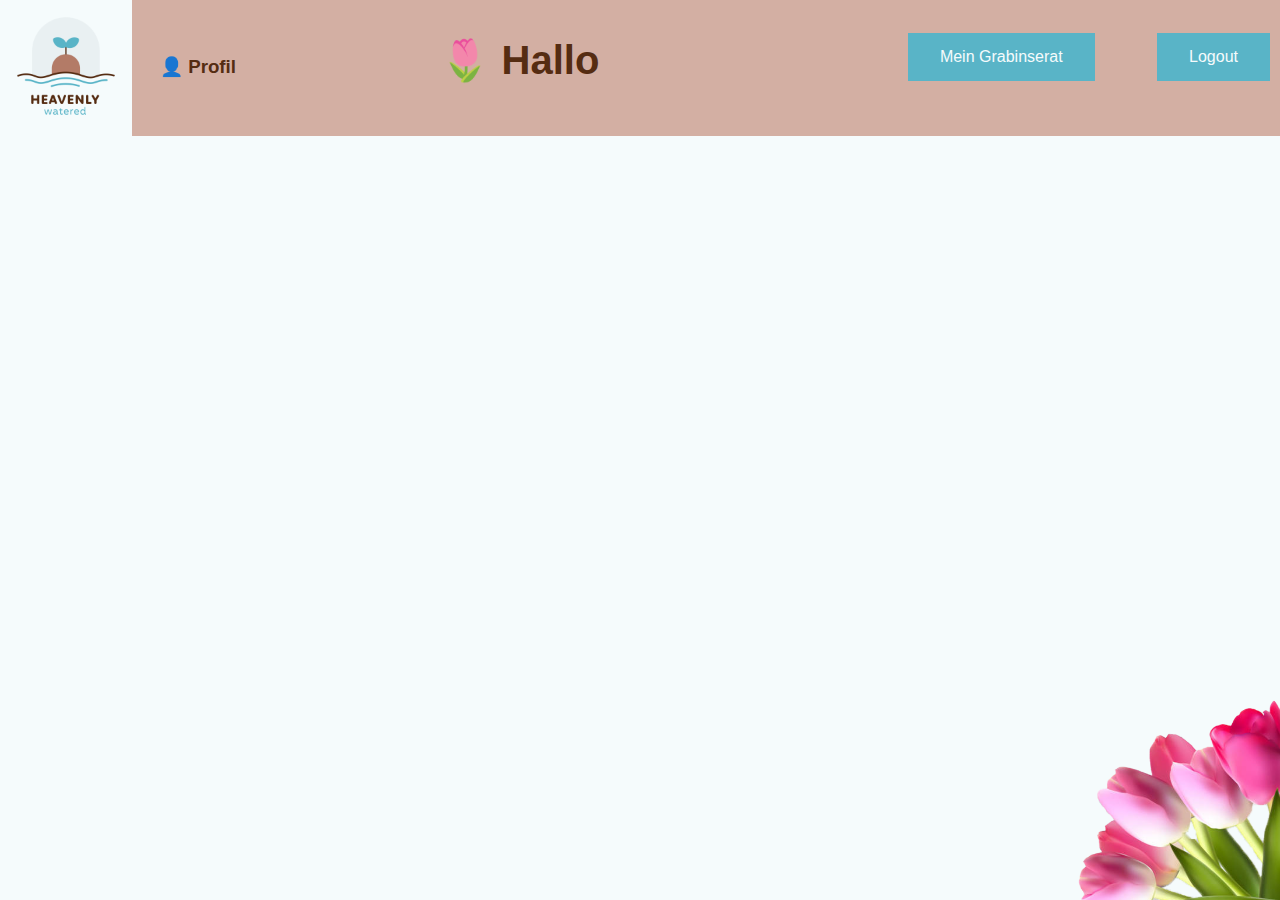
<file: index.html>
<!DOCTYPE html>
<html lang="en">
<head>
    <meta charset="UTF-8">
    <meta http-equiv="X-UA-Compatible" content="IE=edge">
    <meta name="viewport" content="width=device-width, initial-scale=1.0">
    <title>Document</title>

    <link rel="stylesheet" href="css/style.css">
</head>
<body>

    <header class="flex">

        <div class="container-logo">
            <a href="https://372401-5.web.fhgr.ch/"> <img id="bildlogo" src="/img/Heavenly_Watered_Wortbild_logo.png" alt="Logo Heavenly Watered" width="100" height="100"></a>
        </div>

        <div class="container-header">

            <h1>🌷 Hallo <span id="username"> </span>  </h1>

        </div>

        <nav class="container-header">

            <a href="/grab.html">

                <button id="neuesInserat"> Mein Grabinserat </button>
                
            </a>

            <a href="/login.html">
                
                <button id="logout" onclick="logout()"> Logout </button>
        </a>
        </nav>

    </header>

    <div id="Profil">
        <a href="/profil.html">
    
            <h3>👤 Profil</h3>
            
        </a>
    </div>

    <div id="liste-Inserat"> </div>
    <div id="tooltip"> </div>
    <div id="InseratContainer"></div>
    
    <body onkeydown="konamiCode(event)">
    
        <img id="bildblumen" src="/img/blumen.png" alt="Image Blumen" width="350" height="350"></a>


    <script src="js/script.js"></script>
</body>
</html>
</file>
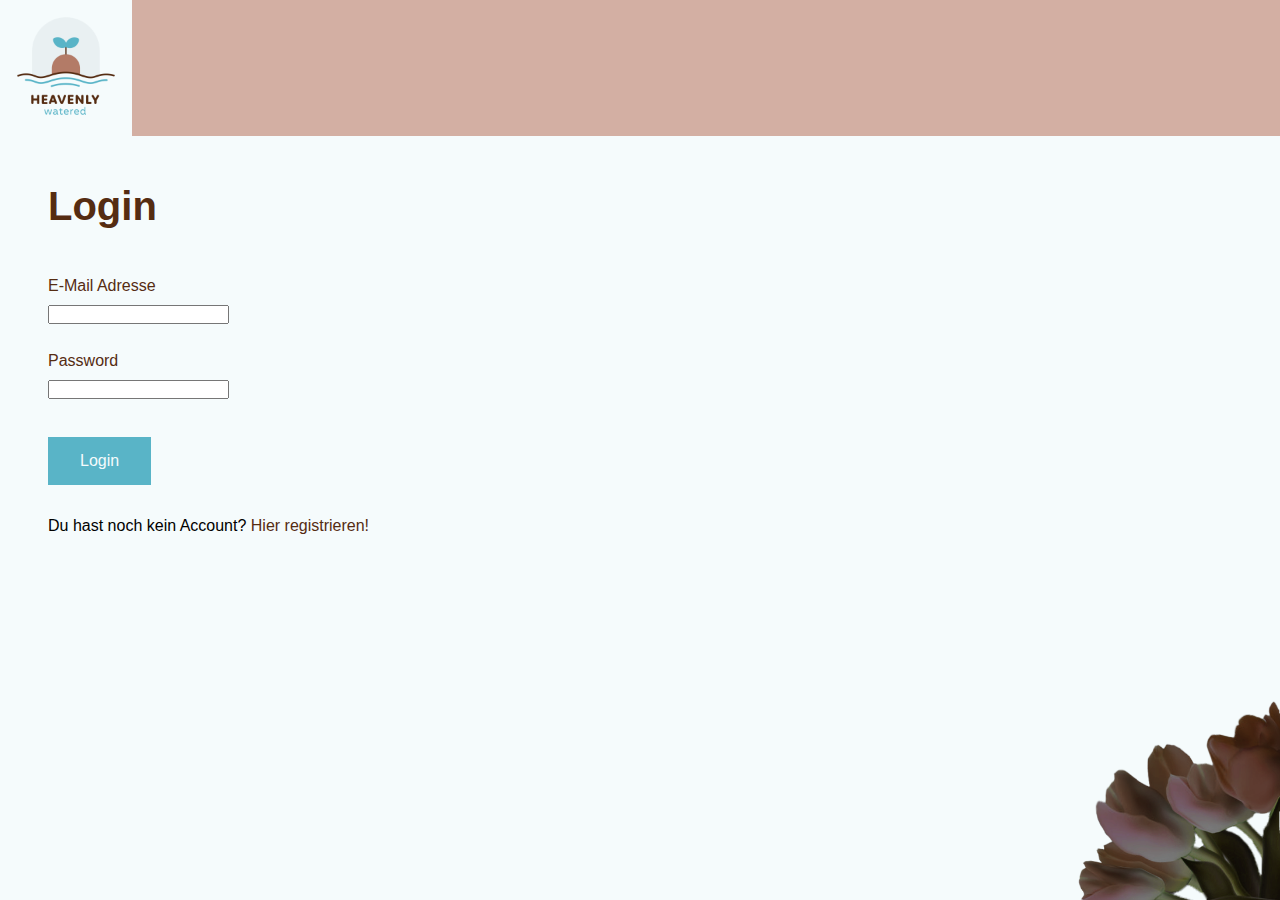
<file: login.html>
<!DOCTYPE html>
<html lang="en">
<head>
    <meta charset="UTF-8">
    <meta http-equiv="X-UA-Compatible" content="IE=edge">
    <meta name="viewport" content="width=device-width, initial-scale=1.0">
    <link rel="stylesheet" type="text/css" href="css/style.css" />

    <title>Login</title>
</head>
<body>

    <header class="flex">

        <div class="container-logo">
            <a href="https://372401-5.web.fhgr.ch/">  <img id="bildlogo" src="/img/Heavenly_Watered_Wortbild_logo.png" alt="Logo Heavenly Watered" width="100" height="100"></a>

        </div>

        <div class="container-header">

        </div>

    </header>

    <div id="BodyContainer">
    <h1>Login</h1>

    <label for="">E-Mail Adresse</label> <br>
    <input type="email" id="email"> <br><br>

    <label for="">Password</label> <br>
    <input type="password" id="password"> <br><br>

    <button onclick="login()">Login</button>
    <p>Du hast noch kein Account?  <a href="https://372401-5.web.fhgr.ch/registrieren.html">Hier registrieren!</a> </p>

    <p id="nachricht"></p>
</div>
<img id="bildblumen" src="/img/blumen_verwelkt.png" alt="Image Blumen" width="350" height="350"></a>

    <script src="js/login.js"></script>

</body>
</html>
</file>
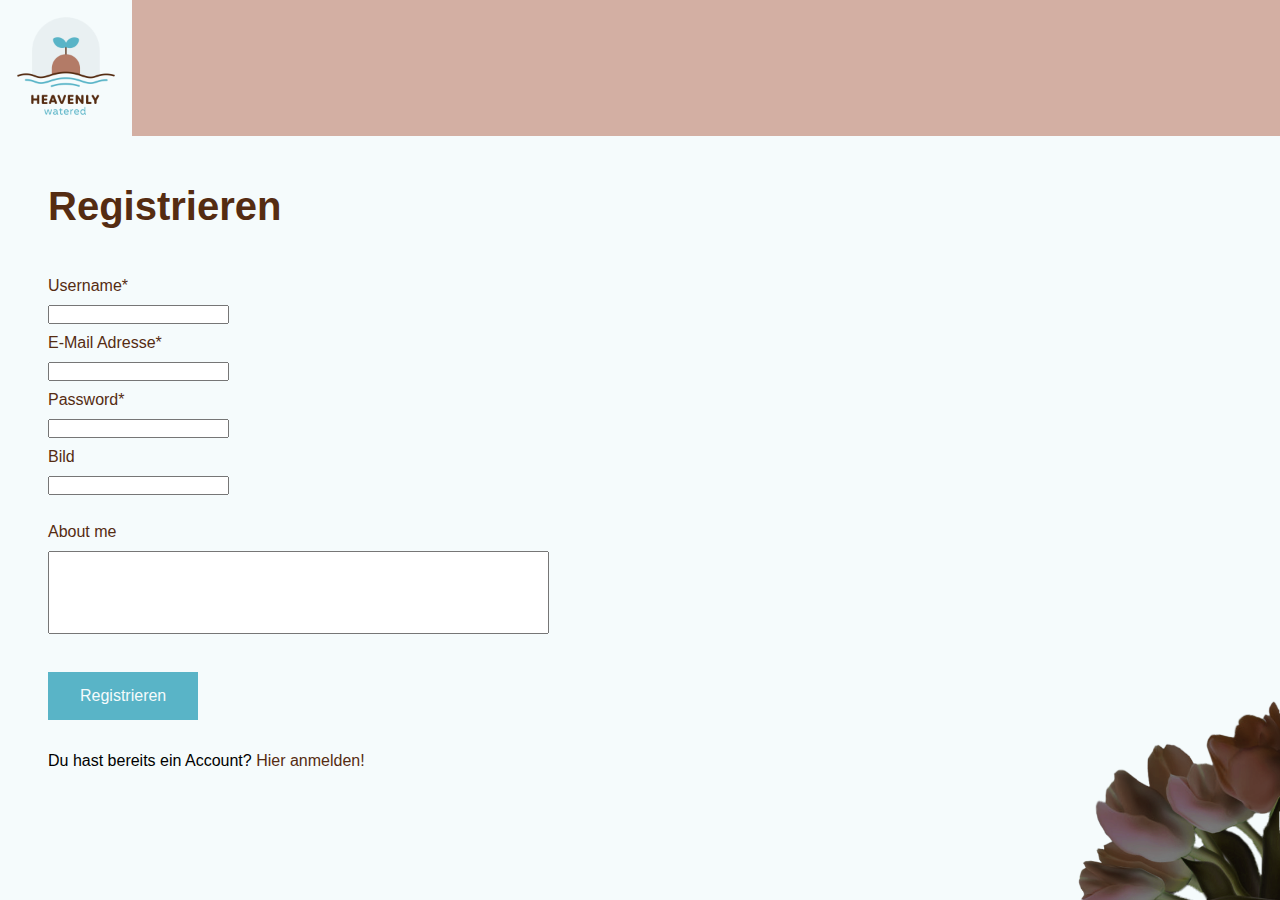
<file: registrieren.html>
<!DOCTYPE html>
<html lang="en">
<head>
    <meta charset="UTF-8">
    <meta http-equiv="X-UA-Compatible" content="IE=edge">
    <meta name="viewport" content="width=device-width, initial-scale=1.0">
    <link rel="stylesheet" type="text/css" href="css/style.css" />

    <title>Registrieren</title>
</head>
<body>

    <header class="flex">

        <div class="container-logo">
            <a href="https://372401-5.web.fhgr.ch/">  <img id="bildlogo" src="/img/Heavenly_Watered_Wortbild_logo.png" alt="Logo Heavenly Watered" width="100" height="100"></a>

        </div>

        <div class="container-header">

        </div>

    </header>

    <div id="BodyContainer">

    <form id="form1">

        <h1>Registrieren</h1>
    
        <label for="">Username*</label> <br>
        <input required id="benutzername" type="text" value=""> <br>
    
        <label for="">E-Mail Adresse*</label> <br>
        <input required id="email" type="email" value=""> <br>
    
        <label for="">Password*</label> <br>
        <input required id="password" type="password" value=""> <br>
    
        <label for="">Bild</label> <br>
        <input type="text" id="bild"> <br><br>
    
        <label for="">About me</label> <br>
        <input type="text" id="about_me"> <br><br>
    
        <input type="submit" value="Registrieren" id="button-registrieren" class="registrieren-button">

        
        <p>Du hast bereits ein Account?  <a href="https://372401-5.web.fhgr.ch/login.html">Hier anmelden!</a> </p>
    
        <p id="nachricht"></p>
    </form>
    </div>
    <img id="bildblumen" src="/img/blumen_verwelkt.png" alt="Image Blumen" width="350" height="350"></a>
        <script src="js/registrieren.js"></script><br><br>
<br><br>
</body>
</html>
</file>
<file: css/style.css>
* {
    margin: 0;
    padding: 0;
    box-sizing: border-box;
}

html {

    font-family: 'Roboto Condensed', sans-serif;
    background-color: #F5FBFC;

}

h1 {

    font-size: 40px;
    color: #552C12;
    padding-bottom: 3rem;
    padding-left: 3rem;
    padding-top: 2rem;
}

.container-logo {
padding:1em;
background-color: #F5FBFC;

}

h2 {

    font-size: 30px;
    color: #552C12;    
    padding-left: 3rem;
    padding-top: 1rem;
    padding-bottom: 0.5rem;


}

h3 {
    padding-bottom: 3rem;
    padding-left: 10rem;
    padding-top: 2rem;
}

h4 {
    padding-left: 10rem;
}

h5 {
    font-family: 'Roboto Condensed', sans-serif;
    font-weight: normal;
    font-size: medium;
    padding-left: 10rem;
}

h6 {
    font-family: 'Roboto Condensed', sans-serif;
    font-weight: normal;
    font-size: medium;
    padding-left: 3rem;
}


header {
    background-color: #D3AFA3;
    margin: 0;
    padding:0;
    
}

label{
    color: #552C12;

}

.title{

    text-align: center;
}

a {

    color: #552C12;
    text-decoration: none;
}

input {
    margin: 10px;
}

textarea {
    margin: 10px;
    width: 50%;
}

button {

    margin: 10px;
    padding-left: 3rem;
    padding-top: 1rem;


}

.dropdown{

    margin: 10px;  
}

.Inserat {
    margin-top: 30px;
    margin-bottom: 15px;
    padding-right: 65%;
}

.Inserat-image {
    width: 200px;
    height: 200px;
    float: left;
    margin-left:3rem;
    margin-right: 1rem;
}

.text {
    margin-left: 3rem;
}


#liste-wg {

    width: 50%;
    margin: auto;

}

nav {
    text-align: right;
}

button {
    background-color: #59B4C7;
    border: none;
    color: #F5FBFC;
    padding: 15px 32px;
    text-align: center;
    text-decoration: none;
    display: inline-block;
    font-size: 16px;
    cursor: pointer;
    margin-left: 3rem;
    margin-bottom: 2rem;
}

#infoText {
    margin-top: 1rem;
    margin-bottom: 1rem;
}

.flex {

    display: flex;
    flex-direction: row;
    justify-content: space-between;
    align-items: center;
}

input {
    margin-left: 3rem;
}

textarea {
    margin-left: 3rem;
}

img {
    margin-left: 3rem;
}

#bildlogo {
    margin-left: 0rem;
}

#bildblumen {
    position: fixed;
    bottom: 0;
    right: 0;
}

#Profil {
    width: 300px;
    height: 100px;
    position: sticky;
     margin-top: -7em;
}

#button-loeschen{
    background-color: red;
    border: #59B4C7;
    color: white;
}

.hidden{
  display: none;
}


p {
    padding-left: 3rem; 
 }
 
 #beschreibung {
     padding: 2rem;
 }
 
 #angebot {
     padding: 2rem;
 }
 
 #about_me {
     padding-bottom: 4rem;
     padding-right: 20rem;
 }

 label{
    padding-left: 3em;
 }

 #BodyContainer{
padding-top: 1em;
 }

 .registrieren-button {
    background-color: #59B4C7;
    border: none;
    color: #F5FBFC;
    padding: 15px 32px;
    text-align: center;
    text-decoration: none;
    display: inline-block;
    font-size: 16px;
    cursor: pointer;
    margin-left: 0;
    margin-left: 3rem;
    margin-bottom: 2rem;
}


.move-right {
    position: relative;
    left: 10px;
}

#friedhof{
    margin-left: 3.5em;
 }
</file>
